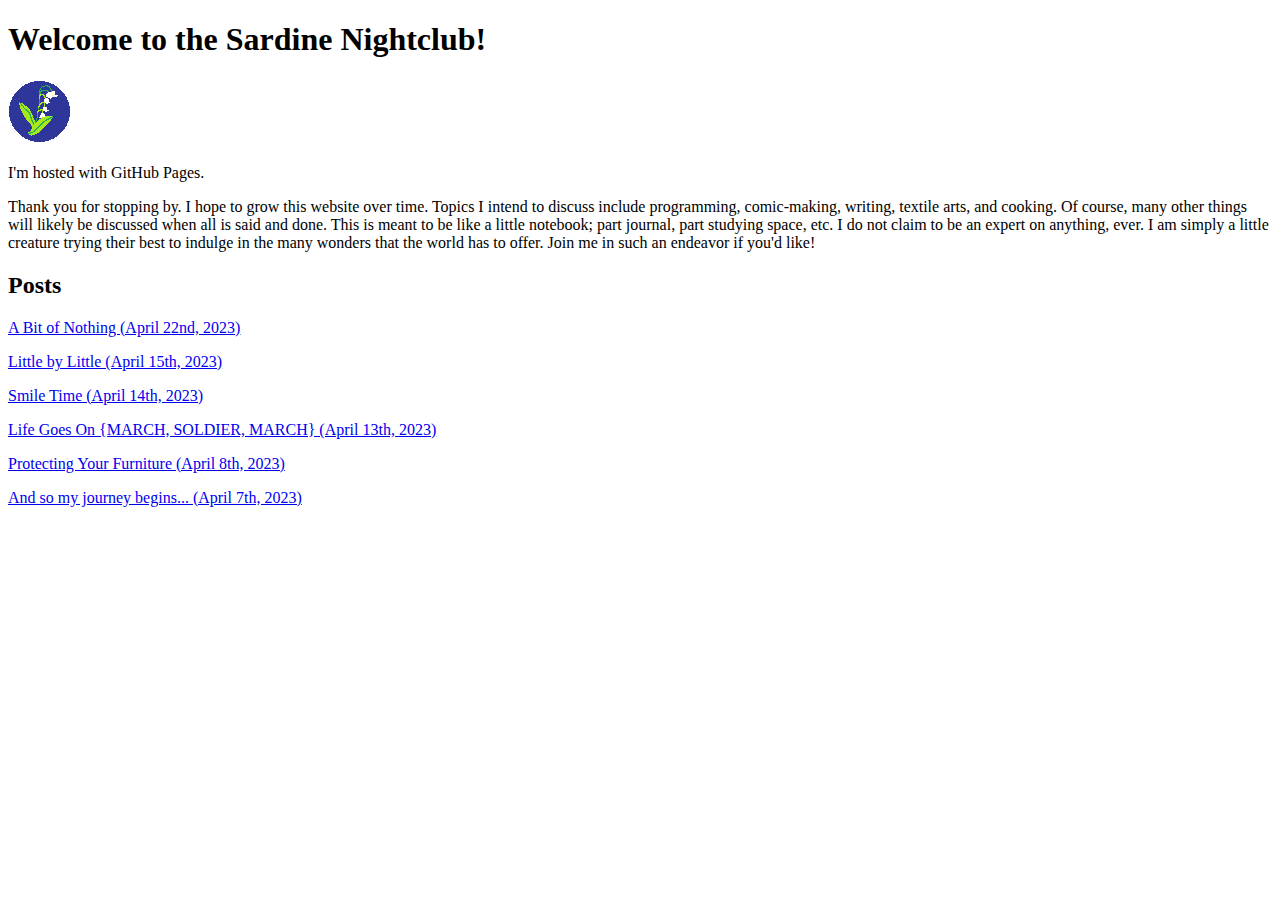
<file: index.html>
<!DOCTYPE html>
<html>
<head>
    <title>Welcome to the Sardine Nightclub!</title>
    <link rel="shortcut icon" type="image/x-icon" href="favicon.ico?">
</head>
<body>
<h1>Welcome to the Sardine Nightclub!</h1>
<img src="/images/lily_icon.png" alt="Lily of the Valley Pixel Art">
<p>I'm hosted with GitHub Pages.</p>
<p>Thank you for stopping by. I hope to grow this website over time. Topics I intend to discuss include programming, comic-making, writing, textile arts, and cooking. Of course, many other things will likely be discussed when all is said and done. This is meant to be like a little notebook; part journal, part studying space, etc. I do not claim to be an expert on anything, ever. I am simply a little creature trying their best to indulge in the many wonders that the world has to offer. Join me in such an endeavor if you'd like!</p>
<h2>Posts</h2>
<p><a href="https://anecdotez.github.io/posts/april2223.html" title="April 22nd, 2023">A Bit of Nothing (April 22nd, 2023)</a></p>
<p><a href="https://anecdotez.github.io/posts/april1523.html" title="April 15th, 2023">Little by Little (April 15th, 2023)</a></p>
<p><a href="https://anecdotez.github.io/posts/april1423.html" title="April 14th, 2023">Smile Time (April 14th, 2023)</a></p>
<p><a href="https://anecdotez.github.io/posts/april1323.html" title="April 13th, 2023">Life Goes On {MARCH, SOLDIER, MARCH} (April 13th, 2023)</a></p>
<p><a href="https://anecdotez.github.io/posts/april823.html" title="April 8th, 2023">Protecting Your Furniture (April 8th, 2023)</a></p>
<p><a href="https://anecdotez.github.io/posts/april723.html" title="April 7th, 2023">And so my journey begins... (April 7th, 2023)</a></p>
</body>
</html>
</file>
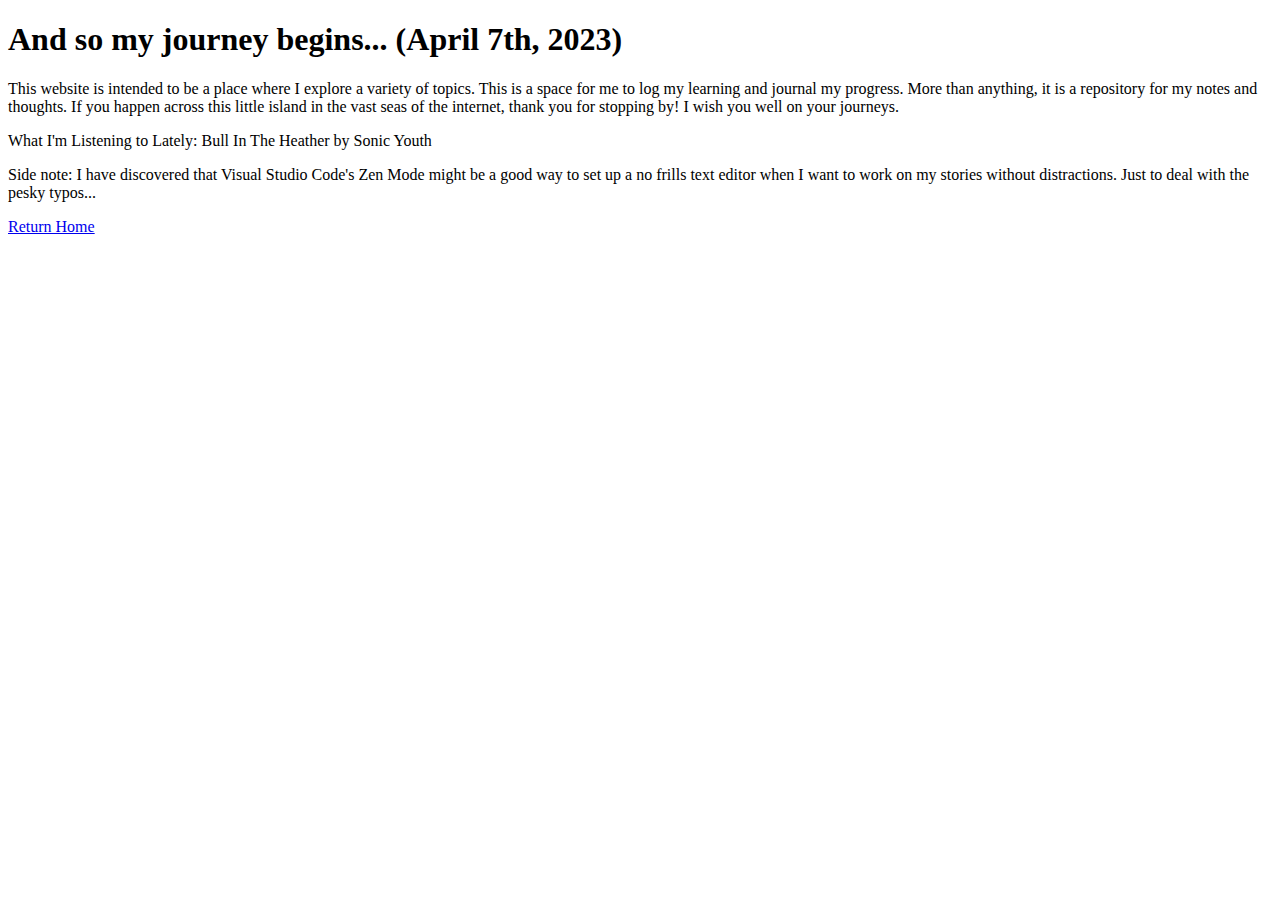
<file: april723.html>
<!DOCTYPE html>
<html>
<body>
    <h1>And so my journey begins... (April 7th, 2023)</h1>
    <p>This website is intended to be a place where I explore a variety of topics. 
        This is a space for me to log my learning and journal my progress. More than anything, it is a repository for my notes and thoughts. If you happen across this little island in the vast seas of the internet, thank you for stopping by! I wish you well on your journeys.</p>
    <p>What I'm Listening to Lately: Bull In The Heather by Sonic Youth</p>
    <p>Side note: I have discovered that Visual Studio Code's Zen Mode might be a good way to set up a no frills text editor when I want to work on my stories without distractions. Just to deal with the pesky typos...</p>
    <p><a href="/index.html" title="Home">Return Home</a></p>
</body>
</html>
</file>
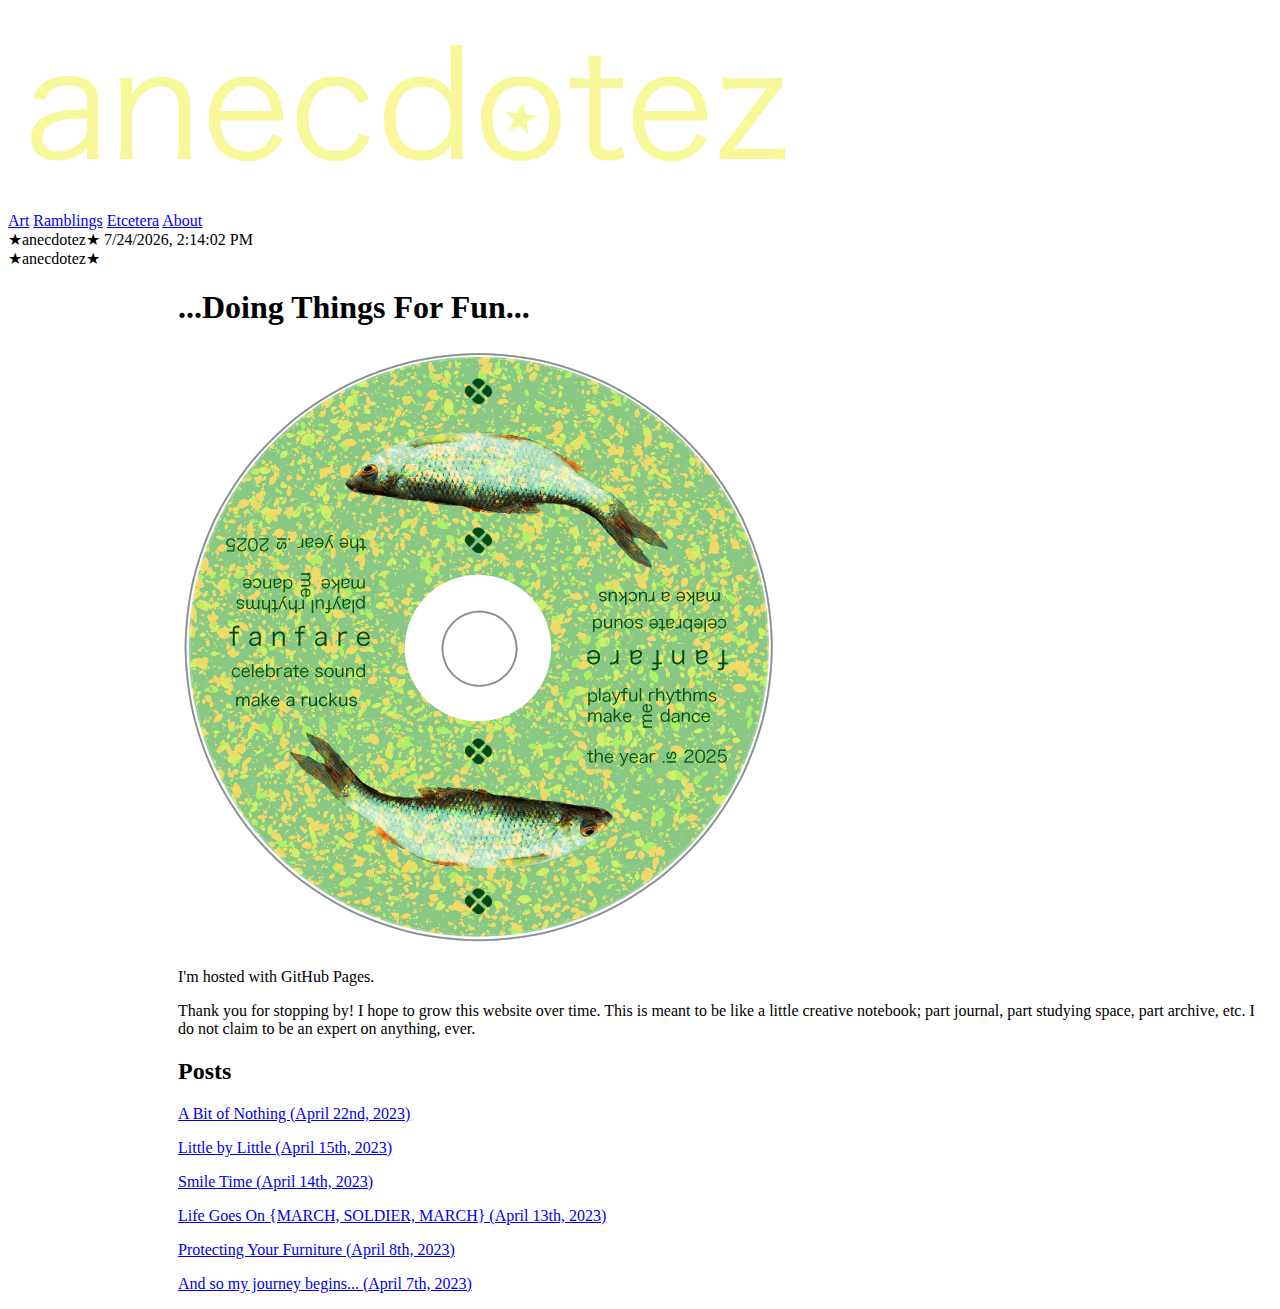
<file: index_old.html>
<!DOCTYPE html>
<html>
    
<head>
    <script>
        // create a function to update the date and time
        function updateDateTime() {
          // create a new `Date` object
          const now = new Date();
  
          // get the current date and time as a string
          const currentDateTime = now.toLocaleString();
  
          // update the `textContent` property of the `span` element with the `id` of `datetime`
          document.querySelector('#datetime').textContent = currentDateTime;
        }
        
        // call the `updateDateTime` function every second
        setInterval(updateDateTime, 100);
    </script>

<script>
    // create a function to update the date and time
    function updateDateTime() {
      // create a new `Date` object
      const now = new Date();

      // get the current date and time as a string
      const currentDateTime = now.toLocaleString();

      // update the `textContent` property of the `span` element with the `id` of `datetime`
      document.querySelector('#datetime2').textContent = currentDateTime;
    }

    // call the `updateDateTime` function every second
    setInterval(updateDateTime, 1000);
</script>

    <div class="top_img">
        <img src="anecdotez2.png" alt="anecdotez" style = "max-width:100%;">
    </div>
      
    <div class="nav_top">
        <a href="https://anecdotez.github.io/pages/art.html">Art</a>
        <a href="https://anecdotez.github.io/pages/ramblings.html">Ramblings</a>
        <a href="https://anecdotez.github.io/pages/etcetera.html">Etcetera</a>
        <a href="https://anecdotez.github.io/pages/about.html">About</a>
    </div>

    <title>Welcome to the Sardine Nightclub!</title>
    <link rel="shortcut icon" type="image/x-icon" href="favicon.ico?">
    <link rel="stylesheet" href="index_style.css">
    
</head>

<div class="basic-styling ticker-tape-container">
    <div class="ticker-tape">
      <span>★anecdotez★</span>
      <span id="datetime"></span>
    </div>
    <div class="ticker-tape" aria-hidden="true">
      <span>★anecdotez★</span>
      <span id="datetime2"></span>
    </div>
  </div>

<body>
    <div class="main">

        <!-- Page content -->
        <div class="content">
        <h1 class = "title">...Doing Things For Fun...</h1>
            <img class= "rotating" src="/images/feeshCD.png" alt="Lily of the Valley Pixel Art">
            <p>I'm hosted with GitHub Pages.</p>
            <p>Thank you for stopping by! I hope to grow this website over time. This is meant to be like a little creative notebook; part journal, part studying space, part archive, etc. I do not claim to be an expert on anything, ever.</p>
        <h2>Posts</h2>
            <p><a href="https://anecdotez.github.io/posts/april2223.html" title="April 22nd, 2023">A Bit of Nothing (April 22nd, 2023)</a></p>
            <p><a href="https://anecdotez.github.io/posts/april1523.html" title="April 15th, 2023">Little by Little (April 15th, 2023)</a></p>
            <p><a href="https://anecdotez.github.io/posts/april1423.html" title="April 14th, 2023">Smile Time (April 14th, 2023)</a></p>
            <p><a href="https://anecdotez.github.io/posts/april1323.html" title="April 13th, 2023">Life Goes On {MARCH, SOLDIER, MARCH} (April 13th, 2023)</a></p>
            <p><a href="https://anecdotez.github.io/posts/april823.html" title="April 8th, 2023">Protecting Your Furniture (April 8th, 2023)</a></p>
            <p><a href="https://anecdotez.github.io/posts/april723.html" title="April 7th, 2023">And so my journey begins... (April 7th, 2023)</a></p>
</body>

</html>
</file>
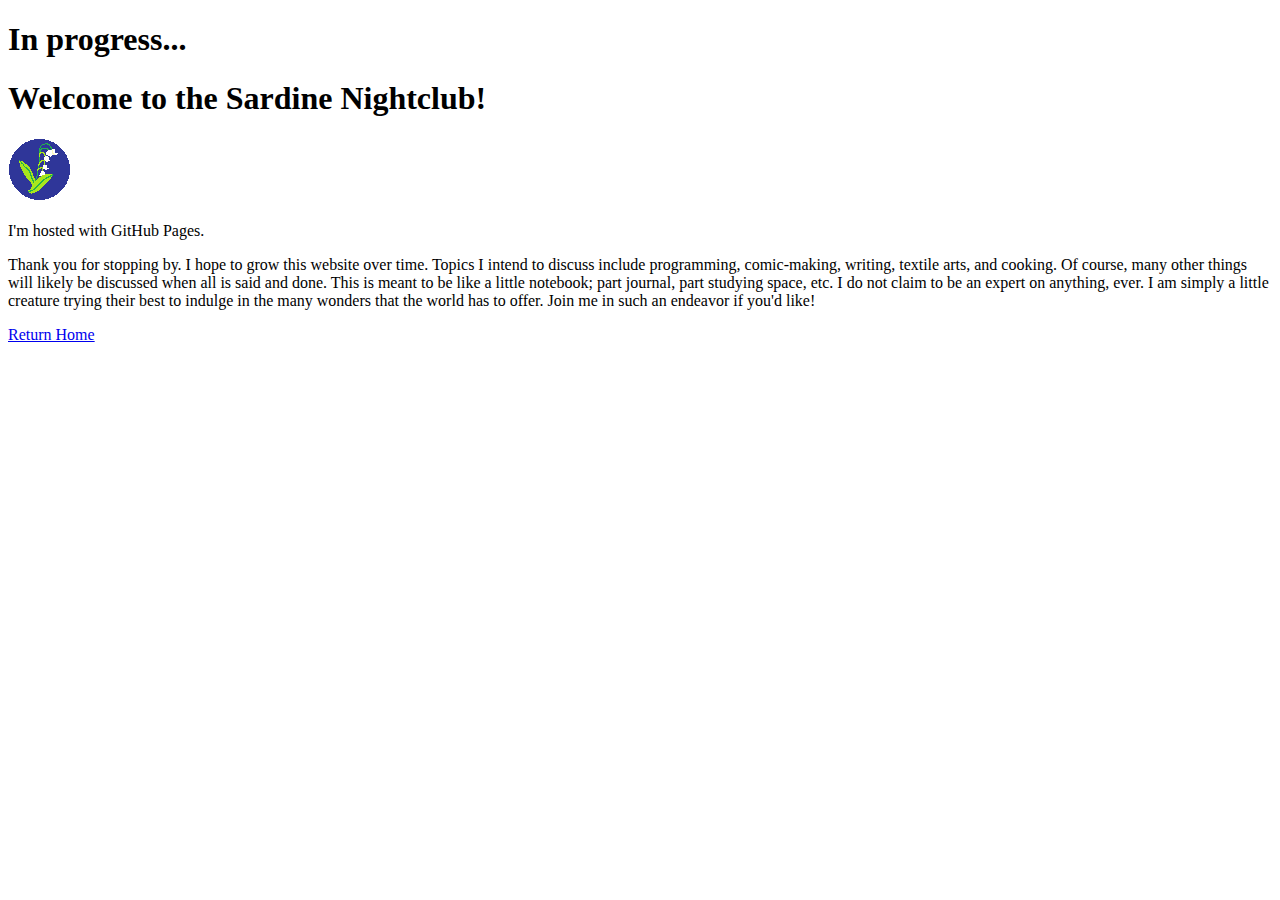
<file: pages/about.html>
<!DOCTYPE html>
<html>
    <head>
        <title>About this Site!</title>
        <link rel="shortcut icon" type="image/x-icon" href="/favicon.ico?">
    </head>

    <body>
        <h1>In progress...</h1>
        <h1>Welcome to the Sardine Nightclub!</h1>
            <img src="/images/lily_icon.png" alt="Lily of the Valley Pixel Art">
            <p>I'm hosted with GitHub Pages.</p>
            <p>Thank you for stopping by. I hope to grow this website over time. Topics I intend to discuss include programming, comic-making, writing, textile arts, and cooking. Of course, many other things will likely be discussed when all is said and done. This is meant to be like a little notebook; part journal, part studying space, etc. I do not claim to be an expert on anything, ever. I am simply a little creature trying their best to indulge in the many wonders that the world has to offer. Join me in such an endeavor if you'd like!</p>
        <p><a href="/index.html" title="Home">Return Home</a></p>
    </body>
</html>
</file>
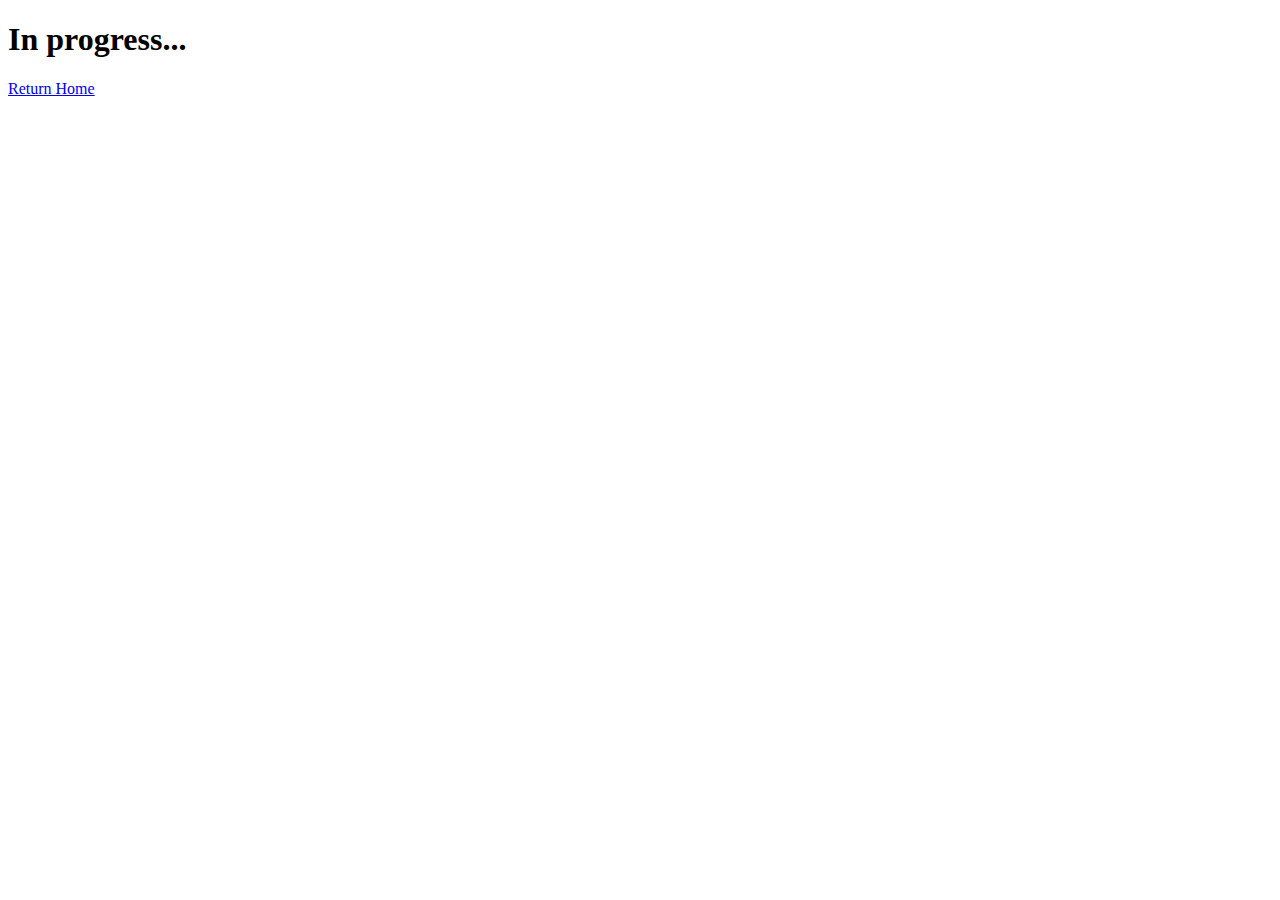
<file: pages/art.html>
<!DOCTYPE html>
<html>
    <head>
        <title>Art!</title>
        <link rel="shortcut icon" type="image/x-icon" href="/favicon.ico?">
    </head>
    <body>
        <h1>In progress...</h1>
        <p><a href="/index.html" title="Home">Return Home</a></p>
    </body>
</html>
</file>
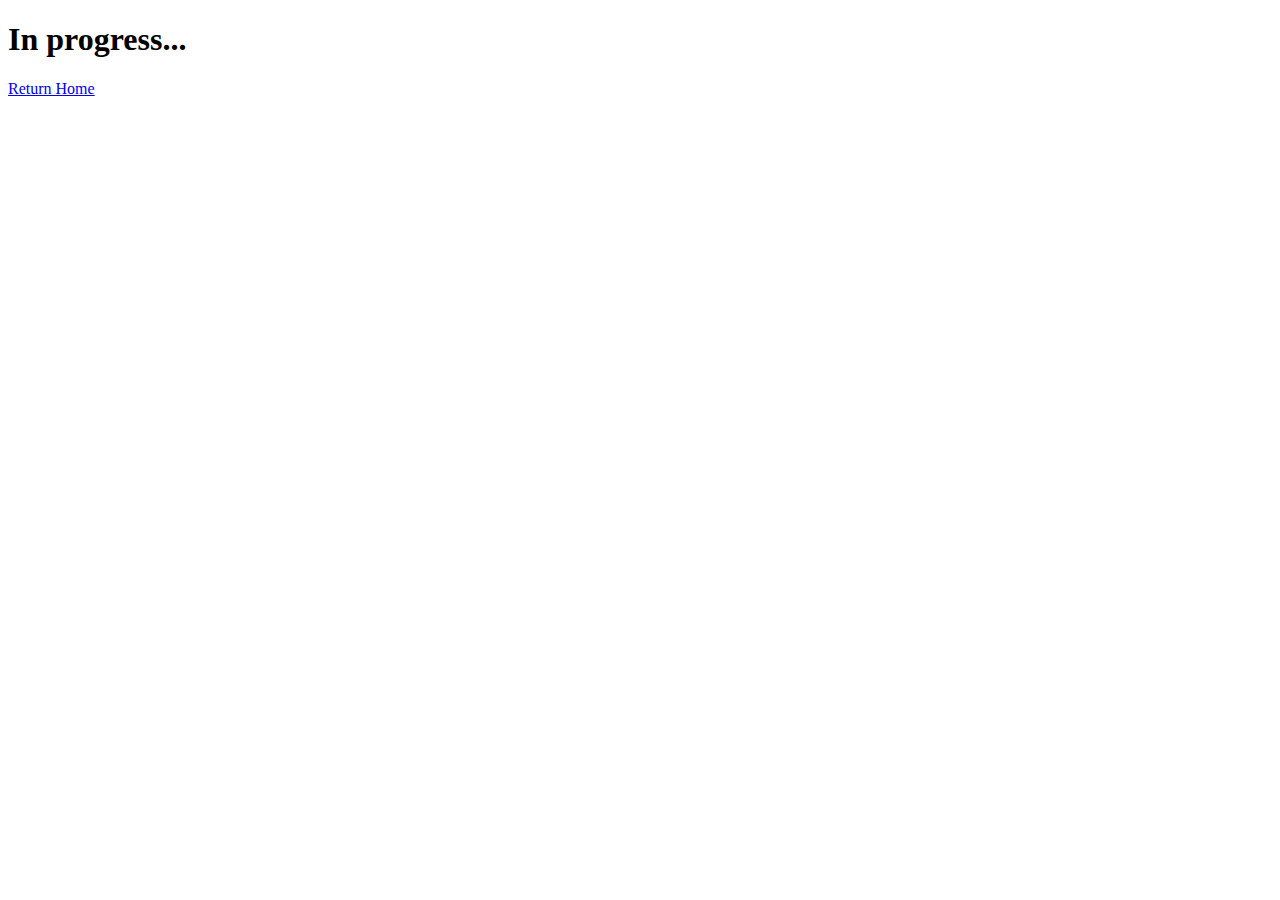
<file: pages/etcetera.html>
<!DOCTYPE html>
<html>
    <head>
        <title>Etcetera!</title>
        <link rel="shortcut icon" type="image/x-icon" href="/favicon.ico?">
    </head>
    <body>
        <h1>In progress...</h1>
        <p><a href="/index.html" title="Home">Return Home</a></p>
    </body>
</html>
</file>
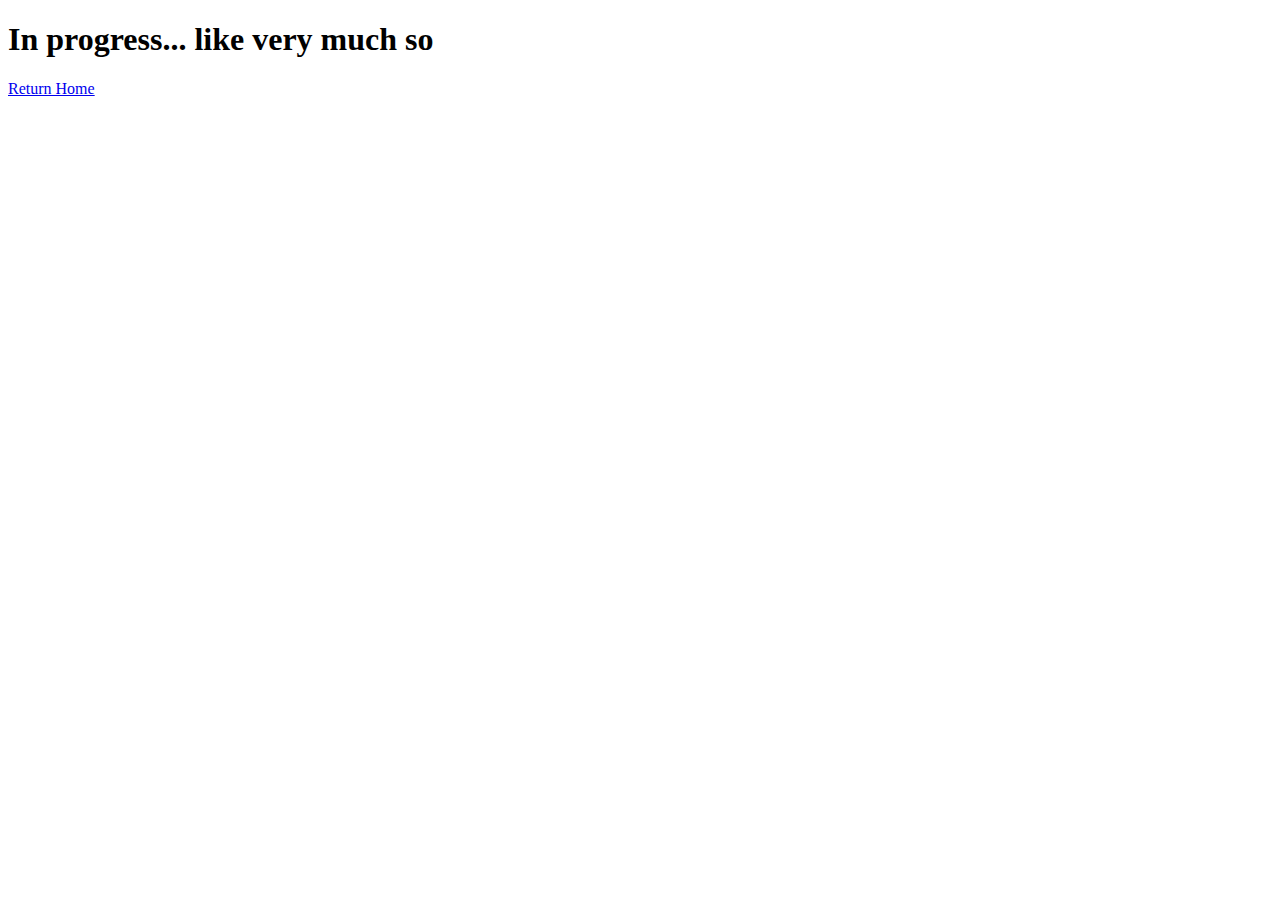
<file: pages/ramblings.html>
<!DOCTYPE html>
<html>
    <head>
        <title>Ramblings!</title>
        <link rel="shortcut icon" type="image/x-icon" href="/favicon.ico?">
    </head>
    <body>
        <h1>In progress... like very much so</h1>
        <p><a href="/index.html" title="Home">Return Home</a></p>
    </body>
</html>
</file>
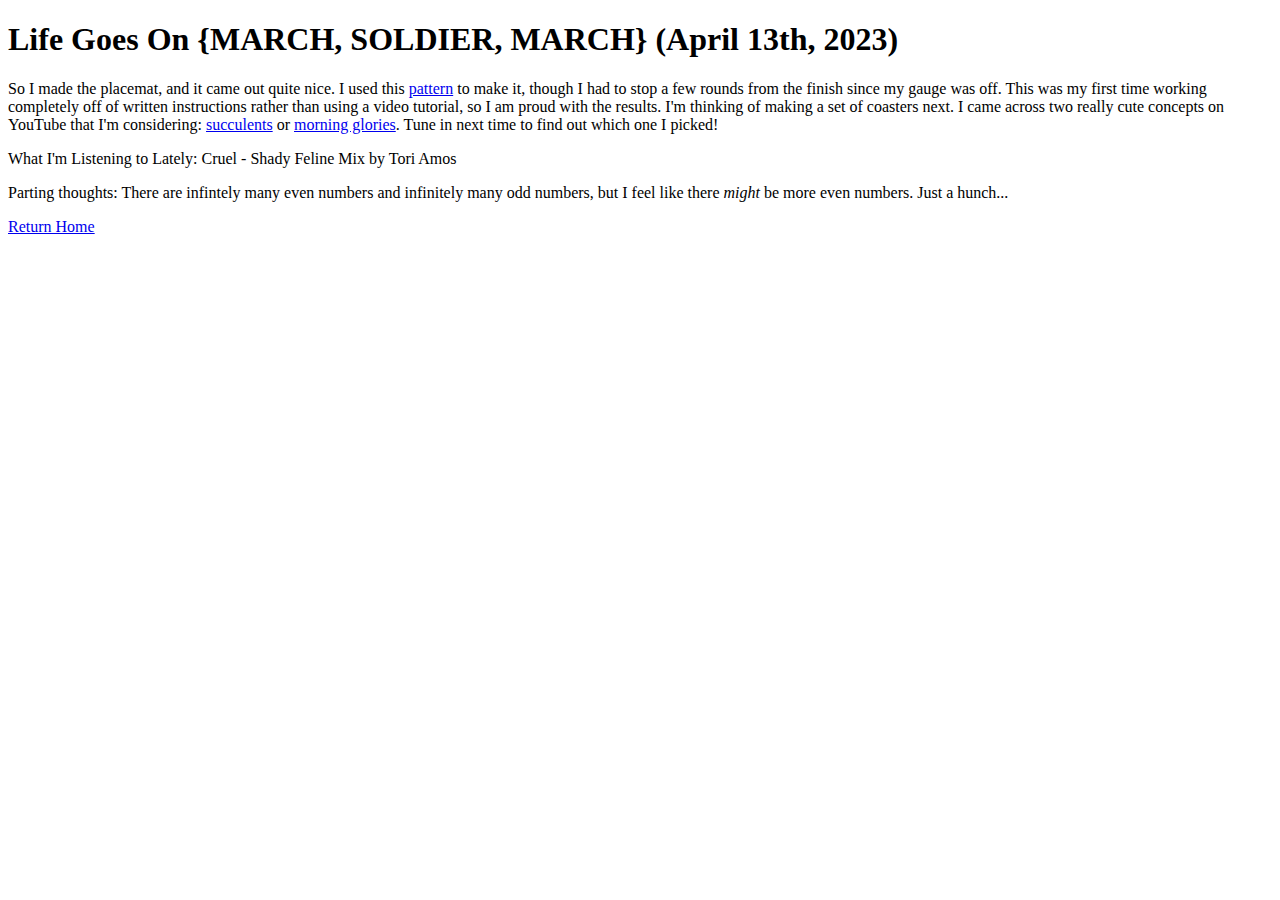
<file: posts/april1323.html>
<!DOCTYPE html>
<html>
    <head>
        <!-- Post Title -->
        <title>Life Goes On {MARCH, SOLDIER, MARCH} (April 13th, 2023)</title>
        <link rel="shortcut icon" type="image/x-icon" href="/favicon.ico?">
    </head>
    <body>
        <!-- Post Title (Again) -->
        <h1>Life Goes On {MARCH, SOLDIER, MARCH} (April 13th, 2023)</h1>
        <!-- Post Content -->
        <p>So I made the placemat, and it came out quite nice. I used this <a href="https://www.yarnspirations.com/red-heart-table-lace-placemat/RHC0521-014899M.html?cgid=patterns">pattern</a> to make it, though I had to stop a few rounds from the finish since my gauge was off. This was my first time working completely off of written instructions rather than using a video tutorial, so I am proud with the results. I'm thinking of making a set of coasters next. I came across two really cute concepts on YouTube that I'm considering: <a href="https://youtu.be/Y97V4LbJYR4">succulents</a> or  <a href="https://youtu.be/bLeaFTt9rEE">morning glories</a>. Tune in next time to find out which one I picked! </p>
        <p>What I'm Listening to Lately: Cruel - Shady Feline Mix by Tori Amos</p>
        <p>Parting thoughts: There are infintely many even numbers and infinitely many odd numbers, but I feel like there <i>might</i> be more even numbers. Just a hunch...</p>
        <!-- End Post Content -->
        <!-- Return Home Link -->
        <p><a href="/index.html" title="Home">Return Home</a></p>
    </body>
</html>
</file>
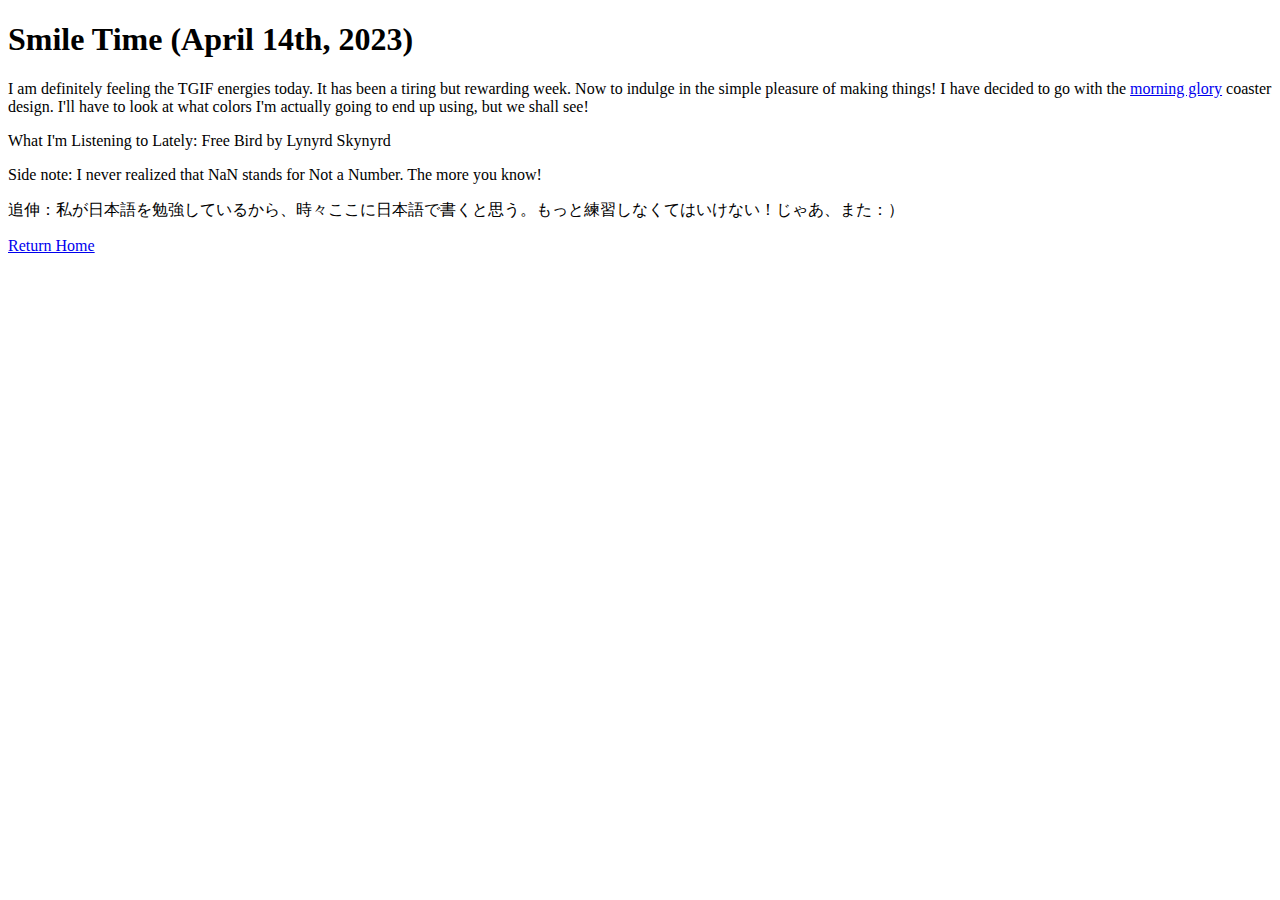
<file: posts/april1423.html>
<!DOCTYPE html>
<html lang="en-us" />
    <head>
        <!--For Proper Character Display-->
        <meta charset="utf-8" />
        <!-- Post Title -->
        <title>Smile Time (April 14th, 2023)</title>
        <link rel="shortcut icon" type="image/x-icon" href="/favicon.ico?">
    </head>
    <body>
        <!-- Post Title (Again) -->
        <h1>Smile Time (April 14th, 2023)</h1>
        <!-- Post Content -->
        <p>I am definitely feeling the TGIF energies today. It has been a tiring but rewarding week. Now to indulge in the simple pleasure of making things! I have decided to go with the <a href="https://youtu.be/bLeaFTt9rEE">morning glory</a> coaster design. I'll have to look at what colors I'm actually going to end up using, but we shall see!</p>
        <p>What I'm Listening to Lately: Free Bird by Lynyrd Skynyrd</p>
        <p>Side note: I never realized that NaN stands for Not a Number. The more you know!</p>
        <p lang="ja-jp">追伸：私が日本語を勉強しているから、時々ここに日本語で書くと思う。もっと練習しなくてはいけない！じゃあ、また：）</p>
        <!-- End Post Content -->
        <!-- Return Home Link -->
        <p><a href="/index.html" title="Home">Return Home</a></p>
    </body>
</html>
</file>
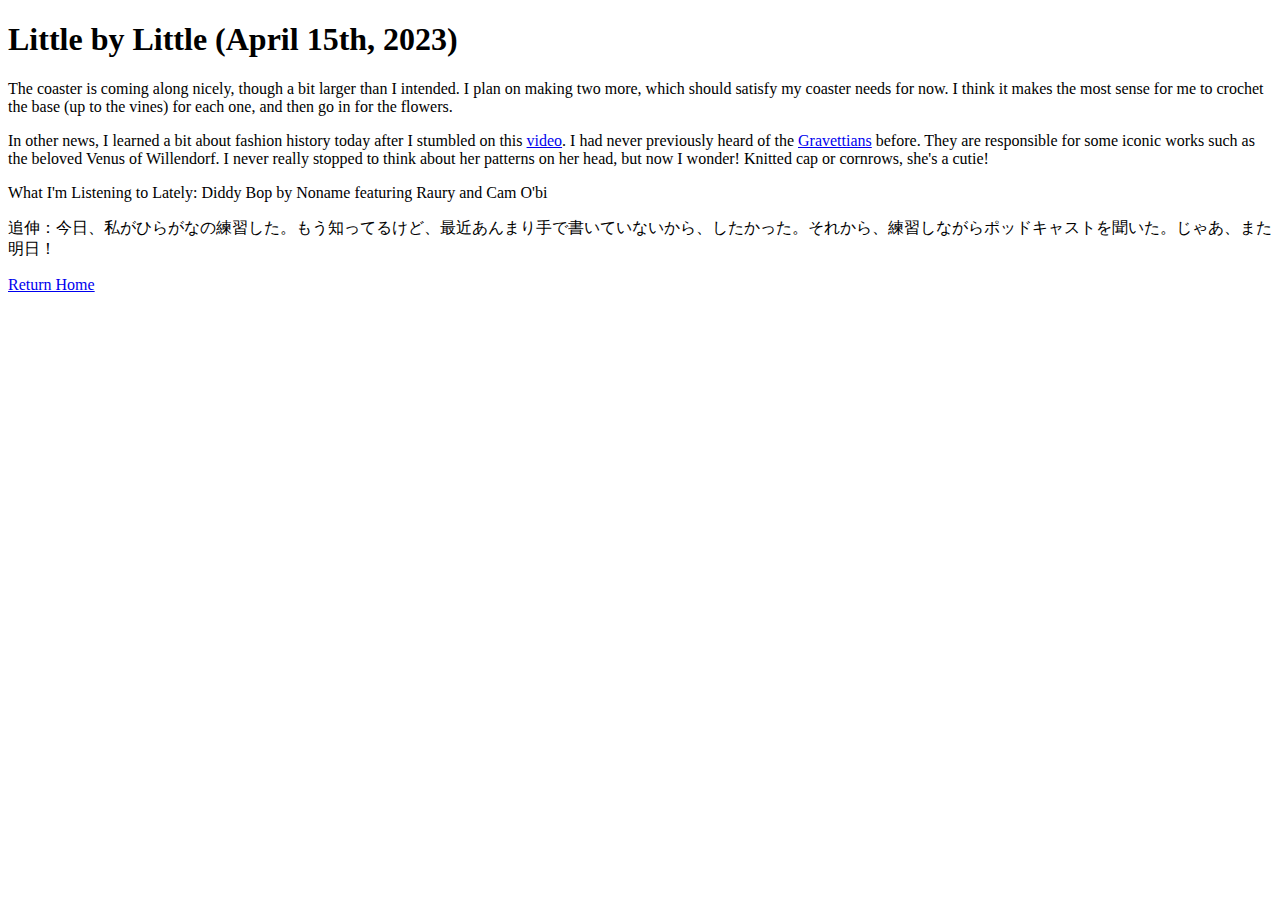
<file: posts/april1523.html>
<!DOCTYPE html>
<html lang="en-us" />
    <head>
        <!--For Proper Character Display-->
        <meta charset="utf-8" />
        <!-- Post Title -->
        <title>Little by Little (April 15th, 2023)</title>
        <link rel="shortcut icon" type="image/x-icon" href="/favicon.ico?">
    </head>
    <body>
        <!-- Post Title (Again) -->
        <h1>Little by Little (April 15th, 2023)</h1>
        <!-- Post Content -->
        <p>The coaster is coming along nicely, though a bit larger than I intended. I plan on making two more, which should satisfy my coaster needs for now. I think it makes the most sense for me to crochet the base (up to the vines) for each one, and then go in for the flowers.</p>
        <p>In other news, I learned a bit about fashion history today after I stumbled on this <a href="https://youtu.be/YOmJ54WpUVg">video</a>. I had never previously heard of the   <a href="https://en.wikipedia.org/wiki/Gravettian">Gravettians</a> before. They are responsible for some iconic works such as the beloved Venus of Willendorf. I never really stopped to think about her patterns on her head, but now I wonder! Knitted cap or cornrows, she's a cutie!</p>
        <p>What I'm Listening to Lately: Diddy Bop by Noname featuring Raury and Cam O'bi</p>
        <p lang="ja-jp">追伸：今日、私がひらがなの練習した。もう知ってるけど、最近あんまり手で書いていないから、したかった。それから、練習しながらポッドキャストを聞いた。じゃあ、また明日！
        </p>
        <!-- End Post Content -->
        <!-- Return Home Link -->
        <p><a href="/index.html" title="Home">Return Home</a></p>
    </body>
</html>
</file>
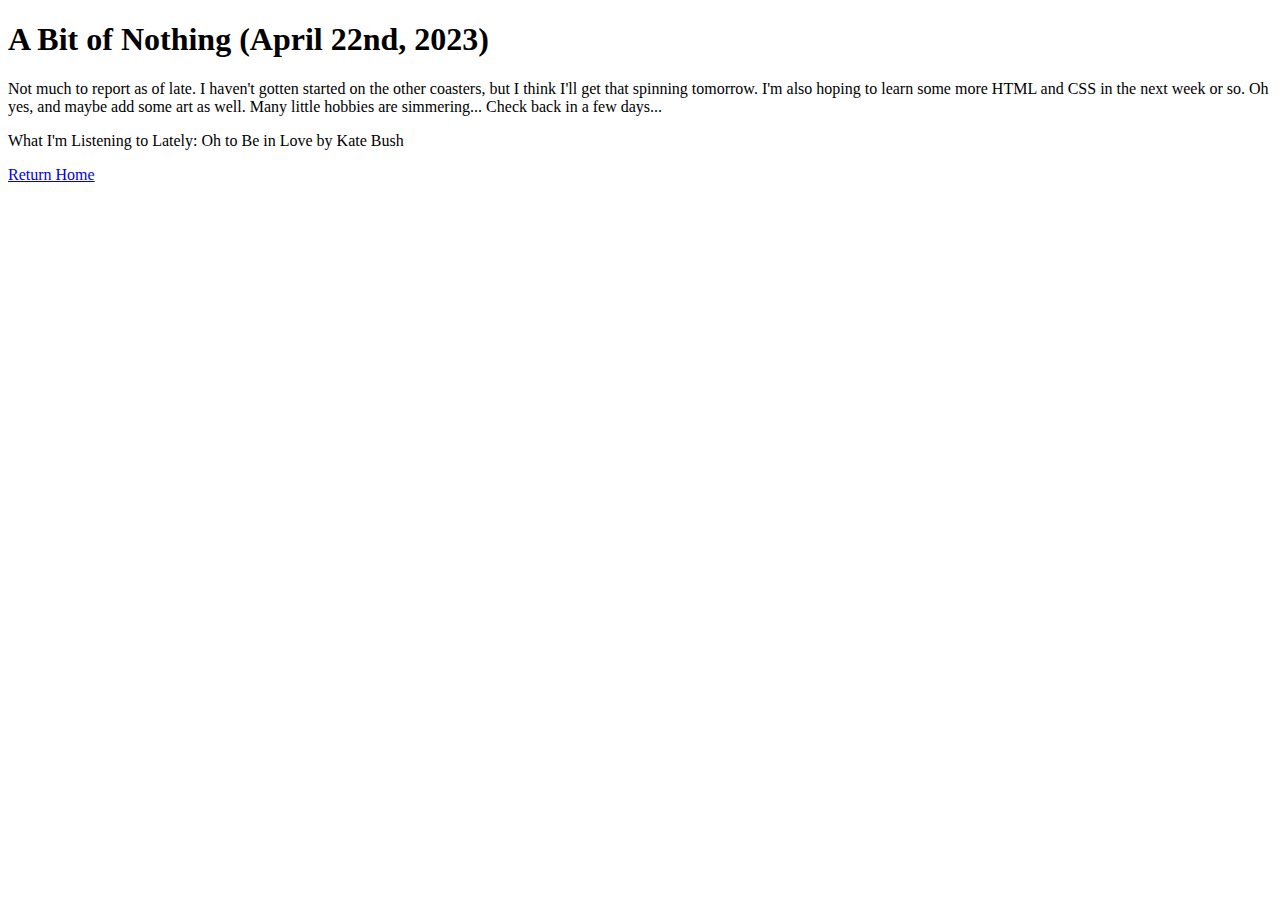
<file: posts/april2223.html>
<!DOCTYPE html>
<html lang="en-us" />
    <head>
        <!--For Proper Character Display-->
        <meta charset="utf-8" />
        <!-- Post Title -->
        <title>A Bit of Nothing (April 22nd, 2023)</title>
        <link rel="shortcut icon" type="image/x-icon" href="/favicon.ico?">
    </head>
    <body>
        <!-- Post Title (Again) -->
        <h1>A Bit of Nothing (April 22nd, 2023)</h1>
        <!-- Post Content -->
        <p>Not much to report as of late. I haven't gotten started on the other coasters, but I think I'll get that spinning tomorrow. I'm also hoping to learn some more HTML and CSS in the next week or so. Oh yes, and maybe add some art as well. Many little hobbies are simmering... Check back in a few days...</p>
        <p>What I'm Listening to Lately: Oh to Be in Love by Kate Bush</p>
        <!-- End Post Content -->
        <!-- Return Home Link -->
        <p><a href="/index.html" title="Home">Return Home</a></p>
    </body>
</html>
</file>
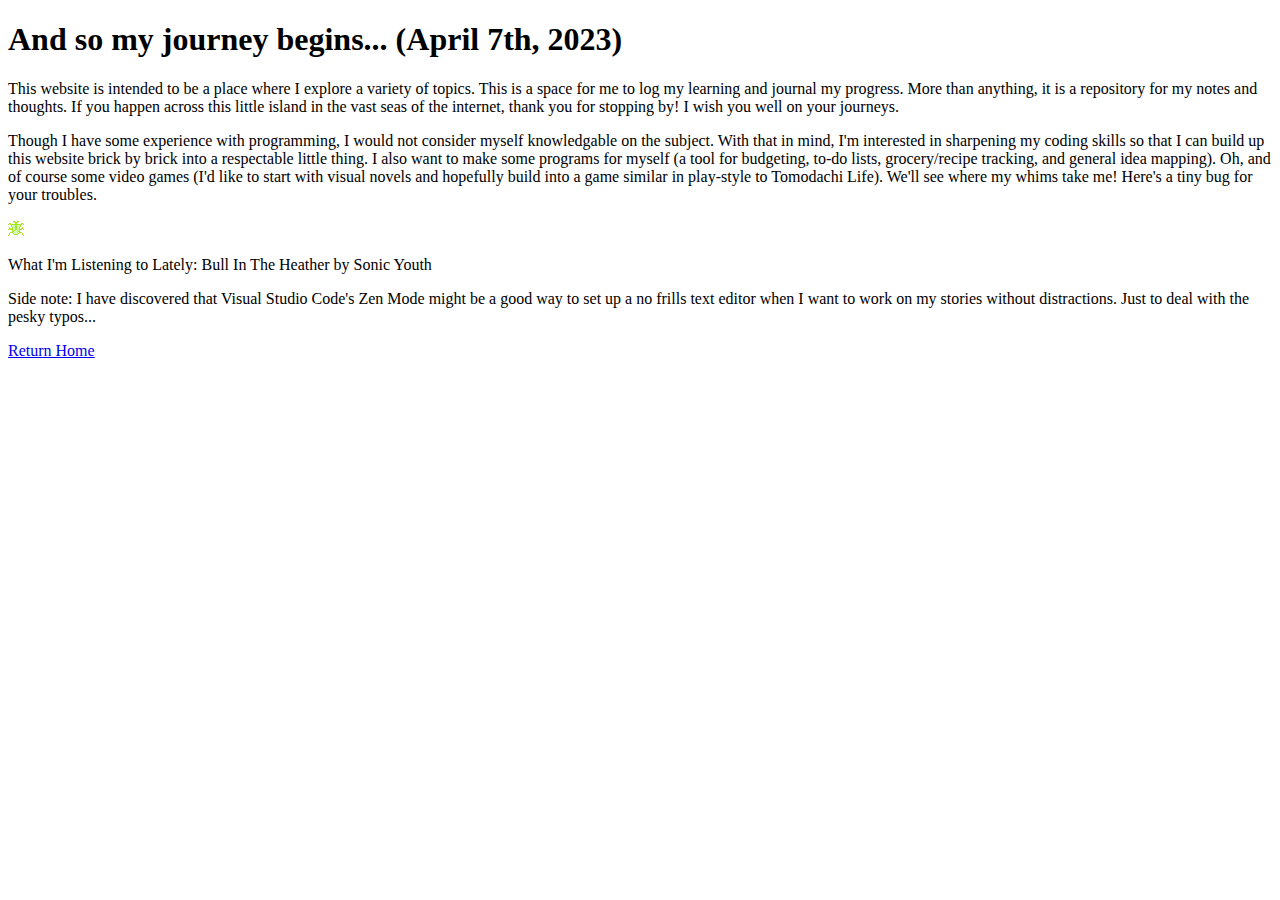
<file: posts/april723.html>
<!DOCTYPE html>
<html>
    <head>
        <title>And so my journey begins... (April 7th, 2023)</title>
        <link rel="shortcut icon" type="image/x-icon" href="/favicon.ico?">
    </head>
    <body>
        <h1>And so my journey begins... (April 7th, 2023)</h1>
        <p>This website is intended to be a place where I explore a variety of topics. 
            This is a space for me to log my learning and journal my progress. More than anything, it is a repository for my notes and thoughts. If you happen across this little island in the vast seas of the internet, thank you for stopping by! I wish you well on your journeys.</p>
        <p>Though I have some experience with programming, I would not consider myself knowledgable on the subject. With that in mind, I'm interested in sharpening my coding skills so that I can build up this website brick by brick into a respectable little thing. I also want to make some programs for myself (a tool for budgeting, to-do lists, grocery/recipe tracking, and general idea mapping). Oh, and of course some video games (I'd like to start with visual novels and hopefully build into a game similar in play-style to Tomodachi Life). We'll see where my whims take me! Here's a tiny bug for your troubles.</p>
        <img src="/images/bug.png" alt="Tiny Beetle Pixel Art">
        <p>What I'm Listening to Lately: Bull In The Heather by Sonic Youth</p>
        <p>Side note: I have discovered that Visual Studio Code's Zen Mode might be a good way to set up a no frills text editor when I want to work on my stories without distractions. Just to deal with the pesky typos...</p>
        <p><a href="/index.html" title="Home">Return Home</a></p>
    </body>
</html>
</file>
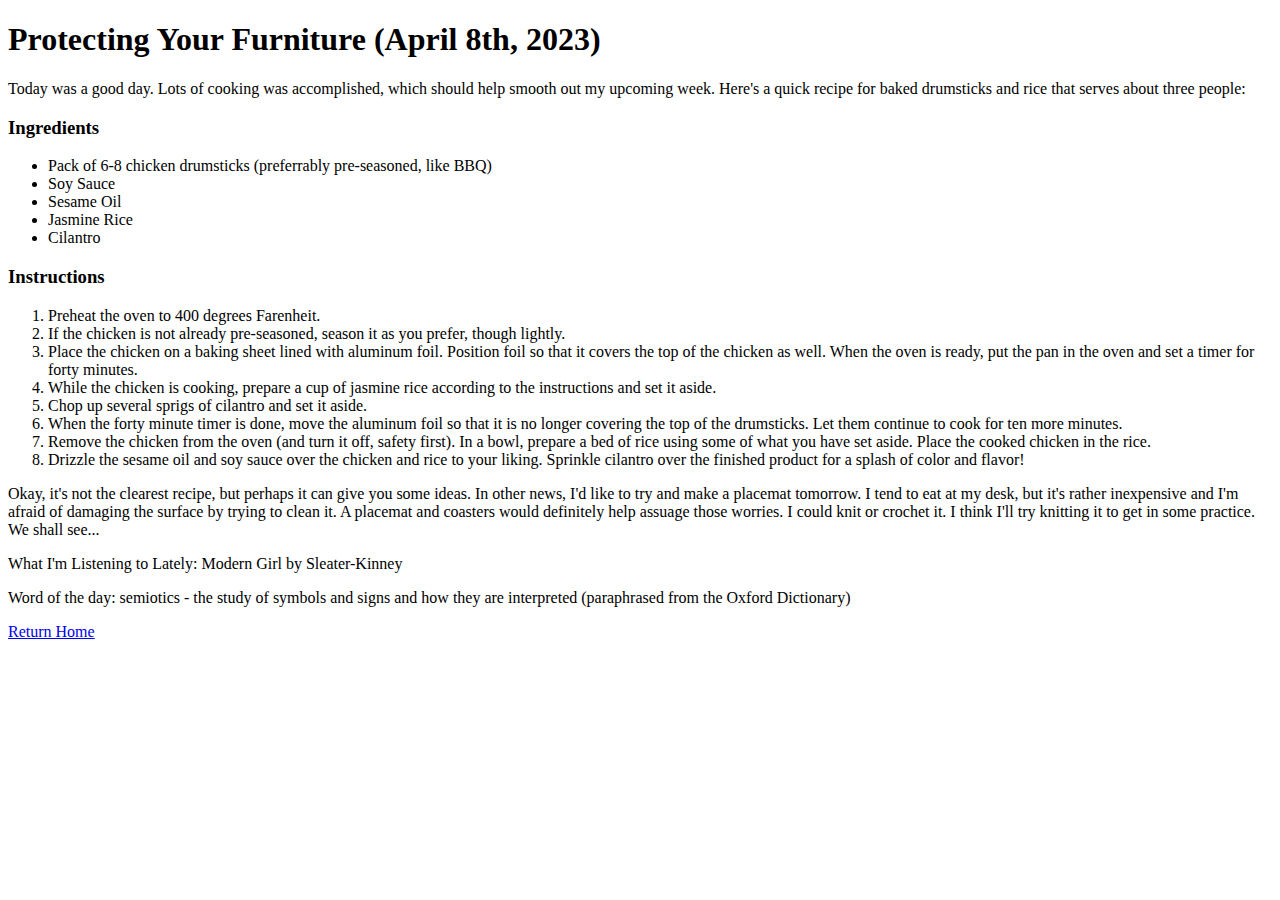
<file: posts/april823.html>
<!DOCTYPE html>
<html>
    <head>
        <!-- Post Title -->
        <title>Protecting Your Furniture (April 8th, 2023)</title>
        <link rel="shortcut icon" type="image/x-icon" href="/favicon.ico?">
    </head>
    <body>
        <!-- Post Title (Again) -->
        <h1>Protecting Your Furniture (April 8th, 2023)</h1>
        <!-- Post Content -->
        <p>Today was a good day. Lots of cooking was accomplished, which should help smooth out my upcoming week. Here's a quick recipe for baked drumsticks and rice that serves about three people:</p>
        <h3>Ingredients</h3>
        <ul>
            <li>Pack of 6-8 chicken drumsticks (preferrably pre-seasoned, like BBQ)</li>
            <li>Soy Sauce</li>
            <li>Sesame Oil</li>
            <li>Jasmine Rice</li>
            <li>Cilantro</li>
        </ul>
        <h3>Instructions</h3>
        <ol>
            <li>Preheat the oven to 400 degrees Farenheit.</li>
            <li>If the chicken is not already pre-seasoned, season it as you prefer, though lightly.</li>
            <li>Place the chicken on a baking sheet lined with aluminum foil. Position foil so that it covers the top of the chicken as well. When the oven is ready, put the pan in the oven and set a timer for forty minutes.</li>
            <li>While the chicken is cooking, prepare a cup of jasmine rice according to the instructions and set it aside.</li>
            <li>Chop up several sprigs of cilantro and set it aside.</li>
            <li>When the forty minute timer is done, move the aluminum foil so that it is no longer covering the top of the drumsticks. Let them continue to cook for ten more minutes.</li>
            <li>Remove the chicken from the oven (and turn it off, safety first). In a bowl, prepare a bed of rice using some of what you have set aside. Place the cooked chicken in the rice.</li>
            <li>Drizzle the sesame oil and soy sauce over the chicken and rice to your liking. Sprinkle cilantro over the finished product for a splash of color and flavor!</li>
          </ol>
        <p>Okay, it's not the clearest recipe, but perhaps it can give you some ideas. In other news, I'd like to try and make a placemat tomorrow. I tend to eat at my desk, but it's rather inexpensive and I'm afraid of damaging the surface by trying to clean it. A placemat and coasters would definitely help assuage those worries. I could knit or crochet it. I think I'll try knitting it to get in some practice. We shall see...</p>
        <p>What I'm Listening to Lately: Modern Girl by Sleater-Kinney</p>
        <p>Word of the day: semiotics - the study of symbols and signs and how they are interpreted (paraphrased from the Oxford Dictionary)</p>
        <!-- End Post Content -->
        <!-- Return Home Link -->
        <p><a href="/index.html" title="Home">Return Home</a></p>
    </body>
</html>
</file>
<file: index_style.css>
/* The sidebar menu */
.sidenav {
  height: 100%; /* Full-height: remove this if you want "auto" height */
  width: 160px; /* Set the width of the sidebar */
  position: fixed; /* Fixed Sidebar (stay in place on scroll) */
  z-index: 1; /* Stay on top */
  top: 0; /* Stay at the top */
  left: 0;
  background-color: #111; /* Black */
  overflow-x: hidden; /* Disable horizontal scroll */
  padding-top: 20px;
}

/* The navigation menu links */
.sidenav a {
  padding: 6px 8px 6px 16px;
  text-decoration: none;
  font-size: 25px;
  color: #818181;
  display: block;
}

/* When you mouse over the navigation links, change their color */
.sidenav a:hover {
  color: #f1f1f1;
}

/* Style page content */
.main {
  margin-left: 160px; /* Same as the width of the sidebar */
  padding: 0px 10px;
}

/* On smaller screens, where height is less than 450px, change the style of the sidebar (less padding and a smaller font size) */
@media screen and (max-height: 450px) {
  .sidenav {padding-top: 15px;}
  .sidenav a {font-size: 18px;}
}
</file>
